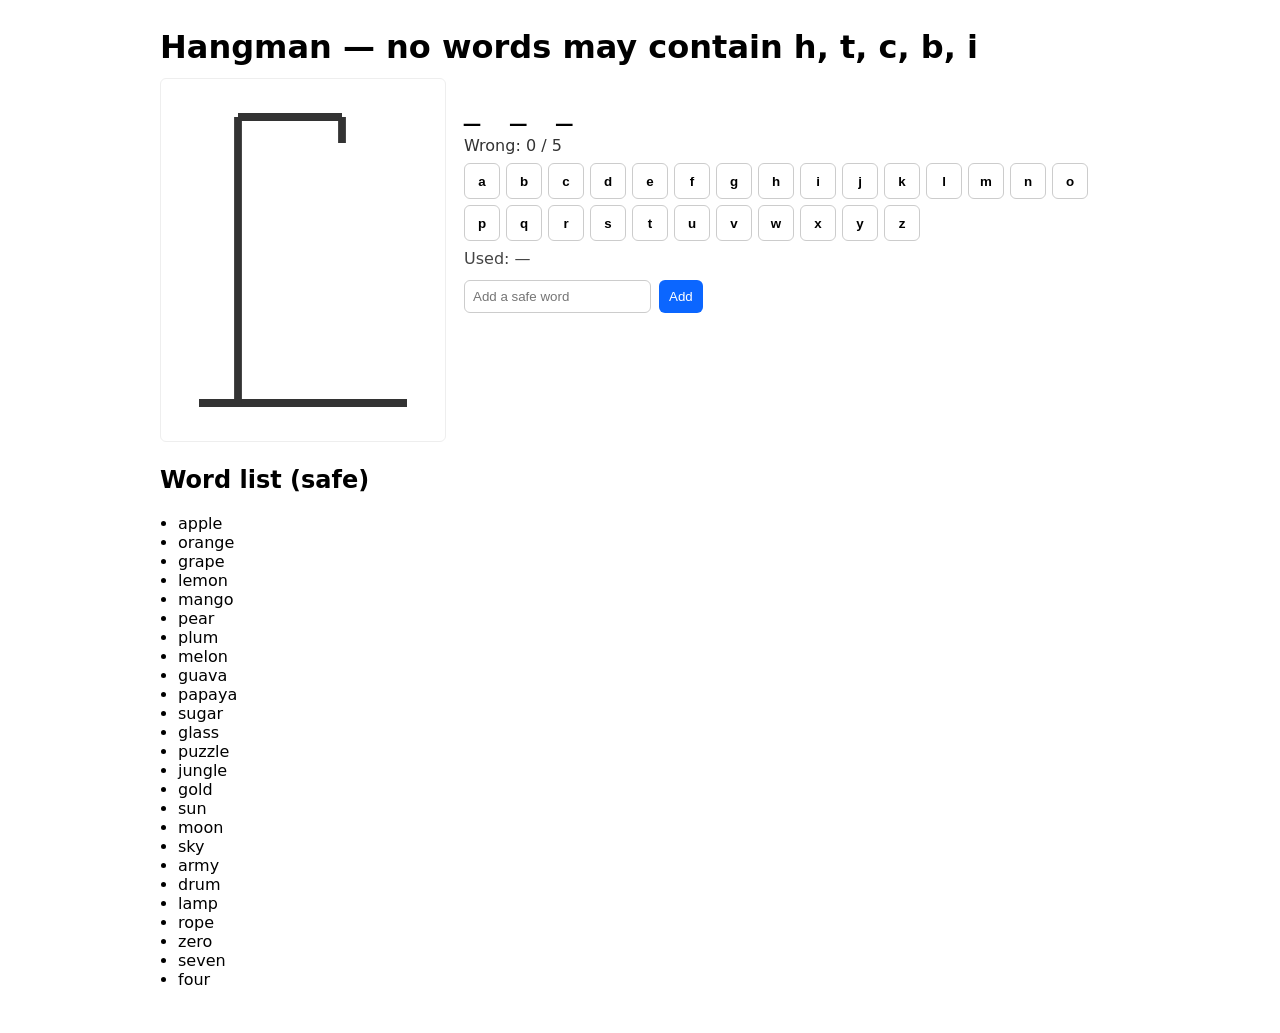
<file: index.html>
<!doctype html>
<html lang="en">
<head>
  <meta charset="utf-8" />
  <meta name="viewport" content="width=device-width,initial-scale=1" />
  <title>Hangman — Effective Goggles</title>
  <link rel="stylesheet" href="/css/styles.css">
</head>
<body>
  <main class="wrap">
    <h1>Hangman — no words may contain h, t, c, b, i</h1>

    <section class="game">
      <div class="visual">
        <img id="hangmanImg" src="/images/hangman1.svg" alt="hangman" />
      </div>

      <div class="play">
        <div id="wordDisplay" class="word" aria-live="polite">_ _ _ _</div>
        <div class="meta">Wrong: <span id="wrongCount">0</span> / <span id="maxWrong">5</span></div>
        <div id="alphabet" class="alphabet" aria-label="alphabet"></div>
        <div class="used">Used: <span id="usedLetters">—</span></div>
        <div id="status" class="status"></div>

        <div class="add-word">
          <input id="newWord" placeholder="Add a safe word" autocomplete="off">
          <button id="addWordBtn">Add</button>
        </div>
      </div>
    </section>

    <section class="wordlist">
      <h2>Word list (safe)</h2>
      <div id="wordList"></div>
    </section>

  </main>

  <script src="/js/app.js"></script>
</body>
</html>
</file>
<file: css/styles.css>
/* styles.css - simple styling for hangman */
:root{--max-width:960px}
body{font-family:system-ui,Arial,Helvetica,sans-serif;margin:28px;display:flex;justify-content:center}
.wrap{max-width:var(--max-width);width:100%}
h1{margin:0 0 12px}
.game{display:flex;gap:18px;align-items:flex-start}
.visual img{width:260px;height:auto;border-radius:6px;background:#fff;padding:12px;border:1px solid #eee}
.play{flex:1}
.word{font-size:2rem;letter-spacing:10px;margin:10px 0}
.alphabet{display:flex;flex-wrap:wrap;gap:6px}
.alphabet button{width:36px;height:36px;border-radius:6px;border:1px solid #ccc;background:#fff;cursor:pointer;font-weight:600}
.alphabet button:disabled{background:#f0f0f0;color:#888;cursor:default}
.meta{color:#333;margin-bottom:8px}
.used{margin-top:8px;color:#444}
.status{margin-top:12px;font-weight:700}
.add-word{margin-top:12px;display:flex;gap:8px}
.add-word input{padding:8px;border-radius:6px;border:1px solid #ccc}
.add-word button{padding:8px 10px;border-radius:6px;background:#0b66ff;color:#fff;border:0;cursor:pointer}
.wordlist{margin-top:18px}
.wordlist ul{padding-left:18px}
</file>
